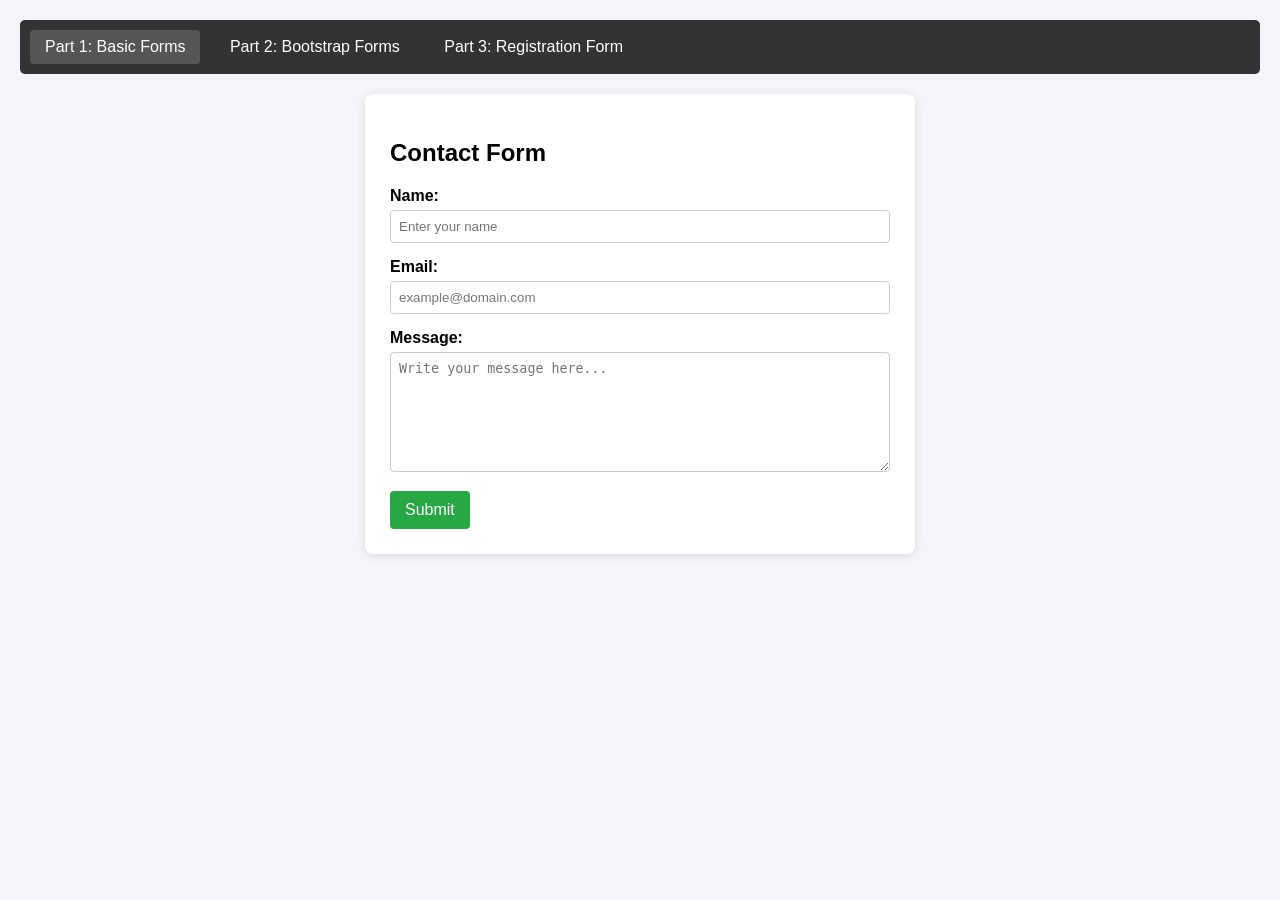
<file: index.html>
<!DOCTYPE html>
<html lang="ru">
<head>
    <meta charset="UTF-8">
    <meta name="viewport" content="width=device-width, initial-scale=1.0">
    <title>Assignment 4 - Part 1</title>
    <link rel="stylesheet" href="style.css">
</head>
<body>

    <nav>
        <a href="index.html" class="active">Part 1: Basic Forms</a>
        <a href="part2.html">Part 2: Bootstrap Forms</a>
        <a href="part3.html">Part 3: Registration Form</a>
    </nav>

    <div class="form-container">
        <h2>Contact Form</h2>
        
        <form action="#" method="POST">
            <div class="form-group">
                <label for="name">Name:</label>
                <input 
                    type="text" 
                    id="name" 
                    name="name" 
                    required 
                    minlength="2" 
                    maxlength="50" 
                    placeholder="Enter your name"
                >
            </div>

            <div class="form-group">
                <label for="email">Email:</label>
                <input 
                    type="email" 
                    id="email" 
                    name="email" 
                    required 
                    placeholder="example@domain.com"
                >
            </div>

            <div class="form-group">
                <label for="message">Message:</label>
                <textarea 
                    id="message" 
                    name="message" 
                    required 
                    minlength="10" 
                    maxlength="500" 
                    placeholder="Write your message here..."
                ></textarea>
            </div>

            <button type="submit">Submit</button>
        </form>
    </div>

</body>
</html>
</file>
<file: style.css>
body {
    font-family: Arial, sans-serif;
    margin: 0;
    padding: 20px;
    background-color: #f4f4f9;
}

nav {
    background-color: #333;
    padding: 10px;
    margin-bottom: 20px;
    border-radius: 5px;
}

nav a {
    color: white;
    text-decoration: none;
    padding: 8px 15px;
    margin-right: 10px;
    display: inline-block;
}

nav a.active, 
nav a:hover {
    background-color: #555;
    border-radius: 4px;
}

.form-container {
    max-width: 500px;
    margin: 0 auto;
    background: white;
    padding: 25px;
    border-radius: 8px;
    box-shadow: 0 2px 10px rgba(0,0,0,0.1);
}

.form-group {
    margin-bottom: 15px;
}

label {
    display: block;
    margin-bottom: 5px;
    font-weight: bold;
}

input[type="text"],
input[type="email"],
textarea {
    width: 100%;
    padding: 8px;
    box-sizing: border-box;
    border: 1px solid #ccc;
    border-radius: 4px;
}

textarea {
    height: 120px;
    resize: vertical;
}

button {
    background-color: #28a745;
    color: white;
    padding: 10px 15px;
    border: none;
    border-radius: 4px;
    cursor: pointer;
    font-size: 16px;
}

button:hover {
    background-color: #218838;
}
</file>
